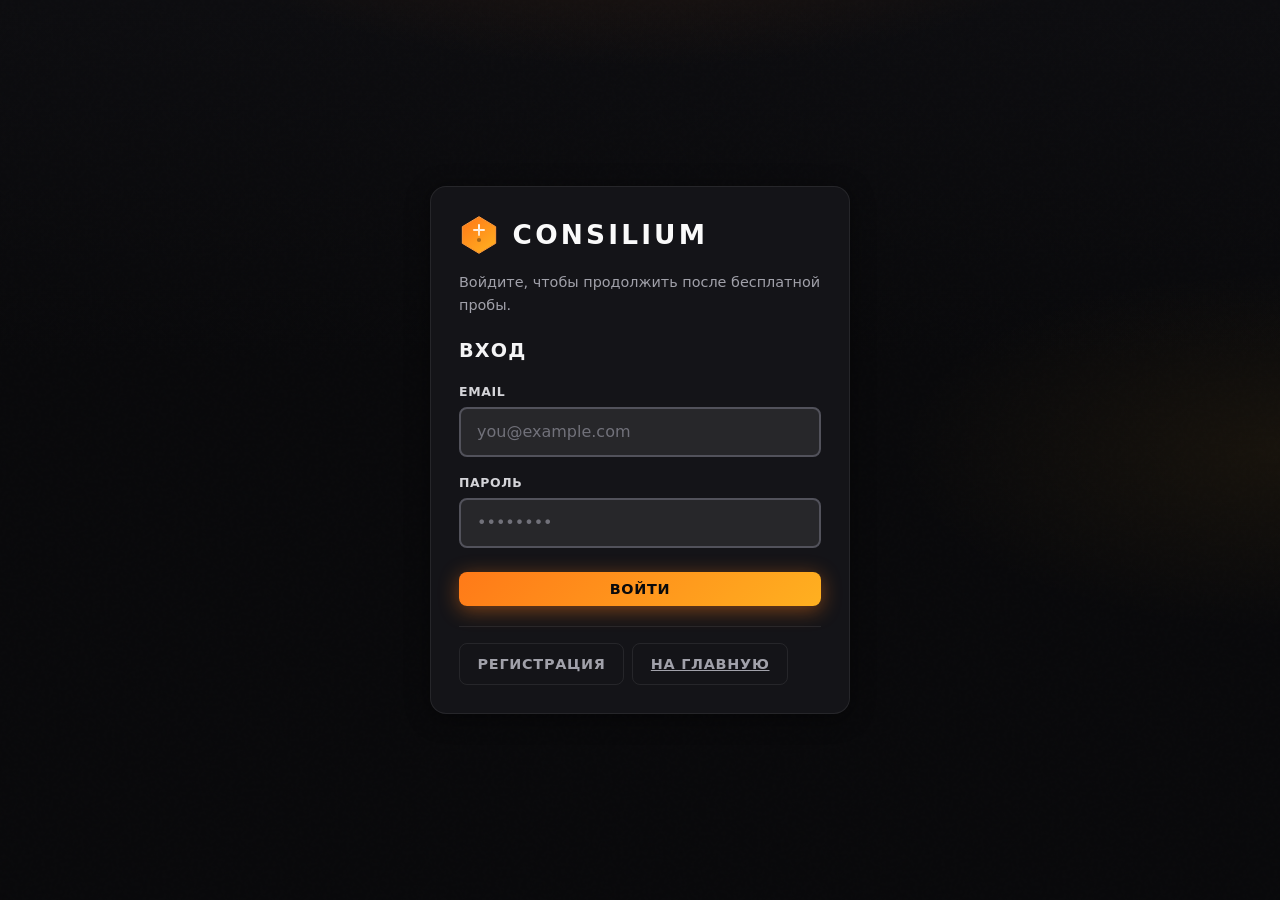
<file: static/auth.html>
<!DOCTYPE html>
<html lang="ru">
<head>
  <meta charset="UTF-8" />
  <meta name="viewport" content="width=device-width, initial-scale=1" />
  <title>Consilium — Вход</title>
  <link rel="stylesheet" href="/static/styles.css?v=5" />
  <link rel="stylesheet" href="/static/auth.css?v=4" />
  <style>
    /* Critical: поля email/password видны даже при устаревшем кэше styles.css */
    .auth-page .auth-form .field-label {
      display: block;
      color: #d4d4d8;
    }
    .auth-page .auth-form input[type="email"],
    .auth-page .auth-form input[type="password"] {
      display: block !important;
      width: 100% !important;
      min-height: 46px !important;
      margin: 0 0 1rem !important;
      padding: 0.75rem 1rem !important;
      border: 2px solid #52525b !important;
      border-radius: 8px !important;
      background: #27272a !important;
      color: #fafafa !important;
      font-size: 1rem !important;
    }
  </style>
</head>
<body class="app auth-page">
  <div class="app-bg" aria-hidden="true"></div>
  <main class="auth-card panel">
    <a href="/" class="brand auth-brand">
      <img src="/static/logo.svg" alt="" width="40" height="40" />
      <span class="brand-name">CONSILIUM</span>
    </a>
    <p class="auth-lead">Войдите, чтобы продолжить после бесплатной пробы.</p>

    <div id="authMessage" class="auth-message hidden"></div>

    <form id="loginForm" class="auth-form">
      <h2>Вход</h2>
      <label class="field-label" for="loginEmail">Email</label>
      <input type="email" id="loginEmail" required autocomplete="email" placeholder="you@example.com" />
      <label class="field-label" for="loginPassword">Пароль</label>
      <input type="password" id="loginPassword" required autocomplete="current-password" placeholder="••••••••" />
      <button type="submit" class="btn btn-primary btn-block">Войти</button>
    </form>

    <form id="registerForm" class="auth-form hidden">
      <h2>Регистрация</h2>
      <label class="field-label" for="regEmail">Email</label>
      <input type="email" id="regEmail" required autocomplete="email" placeholder="you@example.com" />
      <label class="field-label" for="regPassword">Пароль (мин. 8, буквы и цифры)</label>
      <input type="password" id="regPassword" required minlength="8" autocomplete="new-password" placeholder="минимум 8 символов" />
      <button type="submit" class="btn btn-primary btn-block">Создать аккаунт</button>
    </form>

    <form id="resetForm" class="auth-form hidden">
      <h2>Сброс пароля</h2>
      <label class="field-label" for="resetPassword">Новый пароль</label>
      <input type="password" id="resetPassword" required minlength="8" />
      <button type="submit" class="btn btn-primary btn-block">Сохранить</button>
    </form>

    <div class="auth-actions">
      <button type="button" id="showRegister" class="btn btn-ghost">Регистрация</button>
      <button type="button" id="showLogin" class="btn btn-ghost hidden">Вход</button>
      <a href="/" class="btn btn-ghost">На главную</a>
    </div>
  </main>
  <script type="module" src="/static/auth-page.js?v=3"></script>
</body>
</html>
</file>
<file: static/styles.css>
/* Consilium-Next — performance lab / war room theme */

:root {
  --bg: #08080a;
  --bg-elevated: #0f0f12;
  --surface: #141418;
  --surface-2: #1a1a20;
  --surface-3: #222228;
  --border: rgba(255, 255, 255, 0.08);
  --border-strong: rgba(255, 122, 24, 0.35);
  --text: #f4f4f5;
  --text-secondary: #a1a1aa;
  --text-muted: #71717a;
  --accent: #ff7a18;
  --accent-bright: #ffb020;
  --accent-dim: rgba(255, 122, 24, 0.15);
  --accent-glow: rgba(255, 122, 24, 0.45);
  --verdict: #e8a317;
  --verdict-dim: rgba(232, 163, 23, 0.12);
  --success: #a3e635;
  --danger: #f43f5e;
  --danger-bg: rgba(244, 63, 94, 0.12);
  --cb-bg: #12121a;
  --cb-border: rgba(255, 122, 24, 0.25);
  --radius-sm: 8px;
  --radius-md: 12px;
  --radius-lg: 16px;
  --shadow-panel: 0 4px 24px rgba(0, 0, 0, 0.45);
  --font-display: "Barlow Condensed", system-ui, sans-serif;
  --font-body: "Inter", system-ui, sans-serif;
  --font-mono: "JetBrains Mono", ui-monospace, monospace;
}

*,
*::before,
*::after {
  box-sizing: border-box;
}

html {
  scroll-behavior: smooth;
}

body.app {
  margin: 0;
  min-height: 100vh;
  font-family: var(--font-body);
  font-size: 15px;
  background: var(--bg);
  color: var(--text);
  line-height: 1.55;
  -webkit-font-smoothing: antialiased;
}

.app-bg {
  position: fixed;
  inset: 0;
  z-index: 0;
  pointer-events: none;
  background:
    radial-gradient(ellipse 80% 50% at 50% -20%, rgba(255, 122, 24, 0.14), transparent 55%),
    radial-gradient(ellipse 60% 40% at 100% 50%, rgba(255, 176, 32, 0.06), transparent 50%),
    linear-gradient(180deg, #0c0c0f 0%, var(--bg) 40%);
}

.app-bg::after {
  content: "";
  position: absolute;
  inset: 0;
  opacity: 0.35;
  background-image: url("data:image/svg+xml,%3Csvg viewBox='0 0 256 256' xmlns='http://www.w3.org/2000/svg'%3E%3Cfilter id='n'%3E%3CfeTurbulence type='fractalNoise' baseFrequency='0.9' numOctaves='4' stitchTiles='stitch'/%3E%3C/filter%3E%3Crect width='100%25' height='100%25' filter='url(%23n)' opacity='0.04'/%3E%3C/svg%3E");
}

.app-shell {
  position: relative;
  z-index: 1;
  min-height: 100vh;
  display: flex;
  flex-direction: column;
}

/* —— Topbar —— */
.topbar {
  display: flex;
  flex-wrap: wrap;
  align-items: center;
  justify-content: flex-start;
  gap: 1rem 1.5rem;
  padding: 1rem 1.5rem;
  border-bottom: 1px solid var(--border);
  background: rgba(15, 15, 18, 0.85);
  backdrop-filter: blur(12px);
}

.brand {
  display: flex;
  align-items: center;
  gap: 0.85rem;
  text-decoration: none;
  color: inherit;
}

.logo-mark {
  flex-shrink: 0;
  filter: drop-shadow(0 0 12px var(--accent-glow));
}

.brand-text {
  display: flex;
  flex-direction: column;
  gap: 0.1rem;
}

.brand-name {
  font-family: var(--font-display);
  font-size: 1.65rem;
  font-weight: 800;
  letter-spacing: 0.12em;
  line-height: 1;
  background: linear-gradient(135deg, #fff 0%, var(--accent-bright) 100%);
  -webkit-background-clip: text;
  background-clip: text;
  color: transparent;
}

.brand-tag {
  font-size: 0.72rem;
  font-weight: 500;
  letter-spacing: 0.06em;
  text-transform: uppercase;
  color: var(--text-muted);
}

.phase-track {
  display: flex;
  flex-wrap: wrap;
  align-items: center;
  gap: 0.25rem;
  flex: 1 1 320px;
  justify-content: flex-end;
}

.phase-pill {
  padding: 0.35rem 0.75rem;
  border-radius: 999px;
  font-family: var(--font-display);
  font-size: 0.8rem;
  font-weight: 600;
  letter-spacing: 0.04em;
  text-transform: uppercase;
  background: var(--surface-2);
  border: 1px solid var(--border);
  color: var(--text-muted);
  transition: color 0.2s, background 0.2s, border-color 0.2s, box-shadow 0.2s;
}

.phase-pill.active {
  color: #0a0a0c;
  background: linear-gradient(135deg, var(--accent) 0%, var(--accent-bright) 100%);
  border-color: transparent;
  box-shadow: 0 0 20px var(--accent-glow);
}

.phase-pill.done {
  color: var(--accent-bright);
  border-color: var(--border-strong);
  background: var(--accent-dim);
}

.phase-connector {
  width: 1rem;
  height: 2px;
  background: linear-gradient(90deg, var(--border), transparent);
}

/* —— Layout —— */
.app-body {
  display: grid;
  grid-template-columns: 240px 1fr;
  flex: 1;
  align-items: stretch;
  gap: 0;
  min-height: 0;
  position: relative;
}

.app-body.sidebar-collapsed {
  display: flex;
  flex-direction: row;
  align-items: flex-start;
}

.app-body.sidebar-collapsed .main {
  flex: 1;
  min-width: 0;
}

.sidebar {
  position: sticky;
  top: 0;
  align-self: start;
  width: 240px;
  max-height: 100vh;
  overflow-y: auto;
  overflow-x: hidden;
  padding: 1.25rem 1rem;
  border-right: 1px solid var(--border);
  background: rgba(12, 12, 14, 0.95);
  z-index: 20;
  transition: transform 0.25s ease, opacity 0.2s ease, visibility 0.2s;
}

.app-body.sidebar-collapsed .sidebar {
  position: absolute;
  left: 0;
  top: 0;
  transform: translateX(-100%);
  opacity: 0;
  visibility: hidden;
  pointer-events: none;
}

.sidebar-close {
  display: flex;
  align-items: center;
  justify-content: center;
  width: 1.75rem;
  height: 1.75rem;
  padding: 0;
  border: 1px solid var(--border);
  border-radius: 6px;
  background: var(--surface-3);
  color: var(--text-muted);
  font-size: 1.1rem;
  line-height: 1;
  cursor: pointer;
  transition: color 0.15s, border-color 0.15s, background 0.15s;
}

.sidebar-close:hover {
  color: var(--text);
  border-color: var(--border-strong);
  background: var(--surface-2);
}

.sidebar-open-tab {
  display: none;
  position: sticky;
  top: 5rem;
  align-self: start;
  z-index: 15;
  flex-direction: column;
  align-items: center;
  gap: 0.35rem;
  width: 2.25rem;
  margin-left: 0.35rem;
  padding: 0.65rem 0.35rem;
  border: 1px solid var(--border);
  border-left: none;
  border-radius: 0 var(--radius-sm) var(--radius-sm) 0;
  background: var(--surface);
  color: var(--text-secondary);
  cursor: pointer;
  box-shadow: 4px 0 16px rgba(0, 0, 0, 0.35);
  transition: color 0.15s, border-color 0.15s, background 0.15s;
}

.app-body.sidebar-collapsed .sidebar-open-tab {
  display: flex;
  flex-shrink: 0;
}

.sidebar-open-tab:hover {
  color: var(--accent-bright);
  border-color: var(--border-strong);
  background: var(--surface-2);
}

.sidebar-open-icon {
  font-size: 0.9rem;
  line-height: 1;
}

.sidebar-open-label {
  font-family: var(--font-display);
  font-size: 0.55rem;
  font-weight: 700;
  letter-spacing: 0.08em;
  text-transform: uppercase;
  writing-mode: vertical-rl;
  transform: rotate(180deg);
}

.btn-history {
  flex-shrink: 0;
  padding: 0.4rem 0.75rem;
  font-size: 0.75rem;
}

.btn-history[aria-expanded="true"] {
  border-color: var(--accent);
  color: var(--accent-bright);
  background: var(--accent-dim);
}

@media (max-width: 960px) {
  .app-body:not(.sidebar-collapsed) {
    grid-template-columns: 1fr;
  }

  .app-body:not(.sidebar-collapsed) .sidebar {
    position: relative;
    width: 100%;
    max-height: 220px;
    transform: none;
    opacity: 1;
    visibility: visible;
    pointer-events: auto;
    border-right: none;
    border-bottom: 1px solid var(--border);
  }

  .sidebar-open-tab {
    display: none !important;
  }
}

.sidebar-head {
  display: flex;
  align-items: center;
  justify-content: space-between;
  margin-bottom: 0.75rem;
}

.sidebar-head h2 {
  margin: 0;
  font-family: var(--font-display);
  font-size: 1rem;
  font-weight: 700;
  letter-spacing: 0.08em;
  text-transform: uppercase;
  color: var(--text-secondary);
}

.sessions-list {
  list-style: none;
  margin: 0;
  padding: 0;
  display: flex;
  flex-direction: column;
  gap: 0.4rem;
}

.session-link {
  display: block;
  width: 100%;
  text-align: left;
  background: var(--surface);
  border: 1px solid var(--border);
  color: var(--text-secondary);
  padding: 0.55rem 0.7rem;
  border-radius: var(--radius-sm);
  font-size: 0.78rem;
  line-height: 1.35;
  cursor: pointer;
  font-family: inherit;
  transition: border-color 0.15s, background 0.15s, color 0.15s;
}

.session-link:hover {
  border-color: var(--border-strong);
  color: var(--text);
  background: var(--surface-2);
}

.session-link small {
  display: block;
  margin-top: 0.2rem;
  color: var(--accent);
  font-family: var(--font-mono);
  font-size: 0.65rem;
}

.main {
  padding: 1.25rem 1.5rem 2rem;
  display: flex;
  flex-direction: column;
  gap: 1rem;
  min-width: 0;
}

/* —— Panels —— */
.panel {
  background: var(--surface);
  border: 1px solid var(--border);
  border-radius: var(--radius-lg);
  box-shadow: var(--shadow-panel);
}

.panel-head {
  margin-bottom: 1rem;
}

.panel-title {
  margin: 0;
  font-family: var(--font-display);
  font-size: 1.35rem;
  font-weight: 700;
  letter-spacing: 0.06em;
  text-transform: uppercase;
  color: var(--text);
}

.panel-desc {
  margin: 0.35rem 0 0;
  font-size: 0.88rem;
  color: var(--text-muted);
}

.mission-panel {
  padding: 1.25rem 1.5rem;
  border-color: var(--border-strong);
  background: linear-gradient(145deg, var(--surface) 0%, var(--surface-2) 100%);
}

.field-label {
  display: block;
  font-size: 0.72rem;
  font-weight: 600;
  letter-spacing: 0.06em;
  text-transform: uppercase;
  color: var(--text-muted);
  margin-bottom: 0.4rem;
}

.field-hint {
  font-size: 0.75rem;
  color: var(--text-muted);
}

textarea,
input[type="number"],
input[type="text"],
input[type="email"],
input[type="password"],
select {
  width: 100%;
  padding: 0.7rem 0.9rem;
  border-radius: var(--radius-sm);
  border: 1px solid var(--border);
  background: var(--bg-elevated);
  color: var(--text);
  font-family: inherit;
  font-size: 0.92rem;
  transition: border-color 0.15s, box-shadow 0.15s;
}

textarea {
  resize: vertical;
  min-height: 100px;
  line-height: 1.5;
}

textarea:focus,
input:focus,
select:focus {
  outline: none;
  border-color: var(--accent);
  box-shadow: 0 0 0 3px var(--accent-dim);
}

.file-row {
  display: flex;
  flex-wrap: wrap;
  align-items: center;
  gap: 0.75rem;
  margin-bottom: 1rem;
}

.file-row input[type="file"] {
  font-size: 0.8rem;
  color: var(--text-secondary);
}

.mission-actions {
  display: flex;
  flex-wrap: wrap;
  align-items: flex-end;
  gap: 1rem 1.25rem;
  margin-top: 0.5rem;
}

.rounds-control input {
  width: 4rem;
  margin-top: 0.25rem;
}

.status-wrap {
  display: flex;
  align-items: center;
  gap: 0.5rem;
  min-height: 2.5rem;
}

.status-dot {
  width: 8px;
  height: 8px;
  border-radius: 50%;
  background: var(--text-muted);
  flex-shrink: 0;
  transition: background 0.2s, box-shadow 0.2s;
}

.status-dot.is-running {
  background: var(--accent);
  box-shadow: 0 0 12px var(--accent-glow);
  animation: pulse-dot 1.2s ease-in-out infinite;
}

.status-dot.is-done {
  background: var(--success);
  box-shadow: 0 0 10px rgba(163, 230, 53, 0.4);
}

@keyframes pulse-dot {
  50% { opacity: 0.5; transform: scale(0.9); }
}

.status-text {
  font-size: 0.88rem;
  font-weight: 500;
  color: var(--text-secondary);
}

.status-text.is-error {
  color: var(--danger);
}

/* —— Buttons —— */
.btn {
  position: relative;
  display: inline-flex;
  align-items: center;
  justify-content: center;
  gap: 0.35rem;
  padding: 0.55rem 1.1rem;
  border-radius: var(--radius-sm);
  font-family: var(--font-display);
  font-size: 0.9rem;
  font-weight: 700;
  letter-spacing: 0.05em;
  text-transform: uppercase;
  cursor: pointer;
  border: 1px solid transparent;
  transition: transform 0.12s, filter 0.15s, border-color 0.15s;
}

.btn:active:not(:disabled) {
  transform: scale(0.98);
}

.btn-primary {
  color: #0a0a0c;
  background: linear-gradient(135deg, var(--accent) 0%, var(--accent-bright) 100%);
  border: none;
  box-shadow: 0 4px 20px var(--accent-glow);
}

.btn-primary:hover:not(:disabled) {
  filter: brightness(1.06);
}

.btn-primary:disabled {
  opacity: 0.45;
  cursor: not-allowed;
  box-shadow: none;
}

.btn-lg {
  padding: 0.75rem 1.5rem;
  font-size: 1rem;
}

.btn-glow {
  position: absolute;
  inset: -2px;
  border-radius: inherit;
  background: linear-gradient(135deg, var(--accent), var(--accent-bright));
  opacity: 0;
  z-index: -1;
  filter: blur(12px);
  transition: opacity 0.2s;
}

.btn-primary:hover:not(:disabled) .btn-glow {
  opacity: 0.5;
}

.btn-secondary {
  background: var(--surface-3);
  border-color: var(--border);
  color: var(--text);
}

.btn-secondary:hover:not(:disabled) {
  border-color: var(--border-strong);
  background: var(--surface-2);
}

.btn-ghost {
  background: transparent;
  border-color: var(--border);
  color: var(--text-secondary);
}

.btn-ghost:hover:not(:disabled) {
  color: var(--text);
  border-color: var(--border-strong);
}

.btn-block {
  width: 100%;
  margin-top: 0.5rem;
}

/* —— Settings —— */
.settings-panel {
  overflow: hidden;
}

.settings-summary {
  display: flex;
  align-items: center;
  justify-content: space-between;
  padding: 0.9rem 1.25rem;
  cursor: pointer;
  font-family: var(--font-display);
  font-weight: 700;
  letter-spacing: 0.06em;
  text-transform: uppercase;
  font-size: 0.95rem;
  color: var(--text-secondary);
  list-style: none;
  user-select: none;
}

.settings-summary::-webkit-details-marker {
  display: none;
}

.settings-chevron {
  width: 0.5rem;
  height: 0.5rem;
  border-right: 2px solid var(--text-muted);
  border-bottom: 2px solid var(--text-muted);
  transform: rotate(45deg);
  transition: transform 0.2s;
}

.settings-panel[open] .settings-chevron {
  transform: rotate(-135deg);
  margin-top: 0.25rem;
}

.settings-inner {
  padding: 0 1.25rem 1.25rem;
  border-top: 1px solid var(--border);
}

.settings-row {
  display: flex;
  flex-wrap: wrap;
  gap: 1rem;
  align-items: flex-end;
  padding-top: 1rem;
  margin-bottom: 0.75rem;
}

.field-block {
  flex: 1;
  min-width: 140px;
}

.field-block input,
.field-block select {
  margin-top: 0.25rem;
}

.settings-btns {
  display: flex;
  flex-wrap: wrap;
  gap: 0.5rem;
}

.role-models-hint {
  margin: 0 0 0.5rem;
  font-size: 0.72rem;
  color: var(--text-muted);
}

.role-models {
  display: grid;
  grid-template-columns: repeat(auto-fill, minmax(260px, 1fr));
  gap: 0.65rem;
}

.role-model-row {
  display: flex;
  flex-direction: column;
  gap: 0.3rem;
}

.role-model-row > span:first-child {
  font-size: 0.72rem;
  font-weight: 600;
  letter-spacing: 0.04em;
  text-transform: uppercase;
  color: var(--accent-bright);
}

.role-model-row select {
  font-family: var(--font-mono);
  font-size: 0.68rem;
}

/* —— Board —— */
.board-panel {
  padding: 0;
  overflow: hidden;
  flex: 1;
  display: flex;
  flex-direction: column;
  min-height: 480px;
}

.board-toolbar {
  display: flex;
  flex-wrap: wrap;
  align-items: baseline;
  justify-content: space-between;
  gap: 0.5rem;
  padding: 1rem 1.25rem 0.5rem;
}

.board-toolbar .panel-title {
  font-size: 1.15rem;
}

.column-resize-hint {
  margin: 0;
  font-size: 0.7rem;
  color: var(--text-muted);
}

.board-scroll {
  overflow-x: auto;
  padding: 0 1rem 1rem;
  flex: 1;
}

.board {
  display: flex;
  flex-wrap: nowrap;
  gap: 0.75rem;
  align-items: stretch;
  min-height: 420px;
}

.agents-columns {
  display: flex;
  flex-wrap: nowrap;
  gap: 0.75rem;
}

.agents-columns .column {
  flex: 0 0 auto;
  width: 300px;
  min-width: 220px;
  max-width: 92vw;
  overflow: hidden;
  position: relative;
}

.column {
  display: flex;
  flex-direction: column;
  background: var(--surface-2);
  border-radius: var(--radius-md);
  border: 1px solid var(--border);
  overflow: hidden;
  box-shadow: 0 2px 12px rgba(0, 0, 0, 0.3);
}

.agents-columns .column.wave-locked {
  opacity: 0.4;
  filter: grayscale(0.3);
  pointer-events: none;
}

.agents-columns .column.wave-locked::after {
  content: "Ожидает идеи…";
  display: block;
  font-family: var(--font-display);
  font-size: 0.7rem;
  letter-spacing: 0.06em;
  text-transform: uppercase;
  color: var(--text-muted);
  padding: 1rem;
  text-align: center;
}

.verdict-column {
  width: 380px;
  min-width: 280px;
  border-color: rgba(232, 163, 23, 0.35);
  box-shadow: 0 0 32px var(--verdict-dim), 0 4px 20px rgba(0, 0, 0, 0.35);
}

.column-header {
  padding: 0.85rem 1rem;
  border-bottom: 2px solid var(--agent-color, var(--border));
  background: linear-gradient(180deg, var(--surface-3) 0%, var(--surface-2) 100%);
}

.column-title-row {
  display: flex;
  align-items: flex-start;
  gap: 0.65rem;
}

.role-icon {
  display: flex;
  align-items: center;
  justify-content: center;
  width: 2rem;
  height: 2rem;
  border-radius: 8px;
  font-size: 1rem;
  background: var(--accent-dim);
  color: var(--accent-bright);
  flex-shrink: 0;
}

.verdict-icon {
  background: var(--verdict-dim);
  color: var(--verdict);
}

.column-header h3 {
  margin: 0;
  font-family: var(--font-display);
  font-size: 1.1rem;
  font-weight: 700;
  letter-spacing: 0.04em;
  text-transform: uppercase;
}

.column-header .role {
  margin: 0.15rem 0 0;
  font-size: 0.75rem;
  color: var(--text-muted);
}

.column-header .model {
  margin-top: 0.35rem;
  font-size: 0.62rem;
  font-family: var(--font-mono);
  color: var(--text-muted);
  word-break: break-all;
  line-height: 1.35;
}

.verdict-header {
  border-bottom-color: var(--verdict) !important;
}

.column-body {
  flex: 1;
  overflow-y: auto;
  padding: 0.65rem;
  max-height: 68vh;
  scrollbar-width: thin;
  scrollbar-color: var(--surface-3) transparent;
}

.card {
  margin-bottom: 0.65rem;
  padding: 0.75rem 0.85rem;
  background: var(--bg-elevated);
  border-radius: var(--radius-sm);
  border: 1px solid var(--border);
  font-size: 0.84rem;
}

.card.loading {
  border-style: dashed;
  border-color: var(--border-strong);
  animation: card-pulse 1.4s ease-in-out infinite;
}

@keyframes card-pulse {
  50% { opacity: 0.55; }
}

.card-meta {
  display: inline-block;
  margin-bottom: 0.5rem;
  padding: 0.15rem 0.45rem;
  font-family: var(--font-display);
  font-size: 0.65rem;
  font-weight: 700;
  letter-spacing: 0.08em;
  text-transform: uppercase;
  color: var(--accent-bright);
  background: var(--accent-dim);
  border-radius: 4px;
}

.card-body {
  white-space: pre-wrap;
  word-break: break-word;
  color: var(--text-secondary);
  line-height: 1.5;
}

.human-block {
  color: var(--text);
}

.cb-block {
  font-family: var(--font-mono);
  font-size: 0.7rem;
  line-height: 1.45;
  padding: 0.55rem 0.65rem;
  margin-bottom: 0.55rem;
  background: var(--cb-bg);
  border: 1px dashed var(--cb-border);
  border-radius: var(--radius-sm);
  color: #c4c4cc;
}

.cb-block .line-claim { color: var(--success); }
.cb-block .line-challenge { color: var(--accent-bright); }
.cb-block .line-improve { color: #7dd3fc; }
.cb-block .line-risk { color: var(--danger); }
.cb-block .line-vote { color: #c4b5fd; }

.verdict-placeholder {
  padding: 1.5rem 0.5rem;
  text-align: center;
  font-size: 0.88rem;
  color: var(--text-muted);
}

.verdict-md {
  white-space: pre-wrap;
  font-size: 0.84rem;
  line-height: 1.55;
  color: var(--text);
}

.col-resize-handle {
  position: absolute;
  top: 0;
  right: 0;
  width: 10px;
  height: 100%;
  cursor: col-resize;
  z-index: 5;
  touch-action: none;
}

.col-resize-handle:hover,
body.col-resizing .col-resize-handle {
  background: linear-gradient(90deg, transparent, var(--accent-dim));
}

body.col-resizing {
  cursor: col-resize;
  user-select: none;
}

.revise-box {
  padding: 0.85rem 1rem;
  border-top: 1px solid var(--border);
  background: var(--surface);
}

.revise-box textarea {
  margin-bottom: 0.5rem;
  font-size: 0.85rem;
}

/* —— Misc —— */
.hidden {
  display: none !important;
}

.error-banner {
  margin-top: 1rem;
  padding: 0.85rem 1rem;
  border-radius: var(--radius-sm);
  background: var(--danger-bg);
  border: 1px solid rgba(244, 63, 94, 0.4);
  color: #fecdd3;
  font-size: 0.88rem;
  line-height: 1.45;
  white-space: pre-wrap;
}

.card.error-card {
  border-color: rgba(244, 63, 94, 0.5);
  background: var(--danger-bg);
}

.card.error-card .card-body {
  color: #fda4af;
}

.compare-box {
  margin-top: 0.65rem;
  padding: 0.65rem;
  font-size: 0.68rem;
  font-family: var(--font-mono);
  max-height: 180px;
  overflow: auto;
  background: var(--bg-elevated);
  border: 1px solid var(--border);
  border-radius: var(--radius-sm);
  white-space: pre-wrap;
  color: var(--text-secondary);
}

@media (max-width: 600px) {
  .topbar {
    padding: 0.85rem 1rem;
  }
  .main {
    padding: 1rem;
  }
  .mission-actions {
    flex-direction: column;
    align-items: stretch;
  }
  .btn-lg {
    width: 100%;
  }
}
</file>
<file: static/auth.css>
.auth-page {
  min-height: 100vh;
  display: flex;
  align-items: center;
  justify-content: center;
  padding: 2rem 1rem;
}

.auth-page .auth-card {
  position: relative;
  z-index: 1;
}

.auth-brand .brand-name {
  background: none;
  -webkit-background-clip: border-box;
  background-clip: border-box;
  -webkit-text-fill-color: currentColor;
  color: #fafafa;
}

.auth-card {
  width: 100%;
  max-width: 420px;
  padding: 1.75rem;
}

.auth-brand {
  margin-bottom: 1rem;
}

.auth-lead {
  color: #a1a1aa;
  font-size: 0.9rem;
  margin: 0 0 1.25rem;
}

.auth-form h2 {
  margin: 0 0 1rem;
  font-family: var(--font-display);
  font-size: 1.2rem;
  letter-spacing: 0.06em;
  text-transform: uppercase;
  color: var(--text);
}

.auth-form .field-label {
  display: block;
  margin-bottom: 0.35rem;
  font-size: 0.78rem;
  font-weight: 600;
  letter-spacing: 0.05em;
  text-transform: uppercase;
  color: #d4d4d8;
}

.auth-form input[type="email"],
.auth-form input[type="password"],
.auth-form input[type="text"] {
  display: block;
  box-sizing: border-box;
  width: 100%;
  min-height: 46px;
  margin: 0 0 1rem;
  padding: 0.75rem 1rem;
  border-radius: 8px;
  border: 2px solid #52525b;
  background: #27272a;
  color: #fafafa;
  font-family: inherit;
  font-size: 1rem;
  line-height: 1.4;
  -webkit-appearance: none;
  appearance: none;
}

.auth-form input::placeholder {
  color: #71717a;
  opacity: 1;
}

.auth-form input:focus {
  outline: none;
  border-color: #ff7a18;
  box-shadow: 0 0 0 3px rgba(255, 122, 24, 0.25);
}

.auth-card.panel {
  background: var(--surface);
  border: 1px solid var(--border);
  box-shadow: var(--shadow-panel);
}

.auth-actions {
  display: flex;
  flex-wrap: wrap;
  gap: 0.5rem;
  margin-top: 1.25rem;
  padding-top: 1rem;
  border-top: 1px solid var(--border);
}

.auth-message {
  padding: 0.65rem 0.85rem;
  border-radius: var(--radius-sm);
  font-size: 0.85rem;
  margin-bottom: 1rem;
  background: var(--accent-dim);
  border: 1px solid var(--border-strong);
  color: var(--accent-bright);
}

.auth-message.is-error {
  background: var(--danger-bg);
  border-color: rgba(244, 63, 94, 0.4);
  color: #fecdd3;
}

.account-bar {
  display: flex;
  flex-wrap: wrap;
  align-items: center;
  gap: 0.5rem 0.75rem;
  margin-left: auto;
}

.account-balance {
  font-family: var(--font-mono);
  font-size: 0.75rem;
  color: var(--accent-bright);
  padding: 0.25rem 0.5rem;
  background: var(--accent-dim);
  border-radius: 4px;
}

.account-balance.unlimited {
  color: var(--success);
  background: rgba(163, 230, 53, 0.12);
}

.account-guest-hint {
  font-size: 0.7rem;
  color: var(--text-muted);
}

.account-layout {
  max-width: 900px;
  margin: 0 auto;
  padding: 1.5rem 1rem 3rem;
}

.account-top {
  display: flex;
  align-items: center;
  justify-content: space-between;
  margin-bottom: 1.25rem;
}

.account-section {
  padding: 1.25rem;
  margin-bottom: 1rem;
}

.balance-big {
  font-family: var(--font-display);
  font-size: 2.5rem;
  font-weight: 700;
  color: var(--accent-bright);
  margin: 0.5rem 0 1rem;
}

.topup-buttons {
  display: flex;
  flex-wrap: wrap;
  gap: 0.5rem;
}

.data-table-wrap {
  overflow-x: auto;
}

.data-table {
  width: 100%;
  border-collapse: collapse;
  font-size: 0.8rem;
}

.data-table th,
.data-table td {
  padding: 0.45rem 0.5rem;
  border-bottom: 1px solid var(--border);
  text-align: left;
}

.data-table th {
  color: var(--text-muted);
  font-weight: 600;
  font-size: 0.7rem;
  text-transform: uppercase;
}

.data-table .num {
  font-family: var(--font-mono);
  text-align: right;
}

.data-table .mono {
  font-family: var(--font-mono);
  font-size: 0.72rem;
}

#paymentToast {
  position: fixed;
  bottom: 1rem;
  right: 1rem;
  padding: 0.75rem 1rem;
  background: var(--surface);
  border: 1px solid var(--border-strong);
  border-radius: var(--radius-sm);
  z-index: 100;
}
</file>
